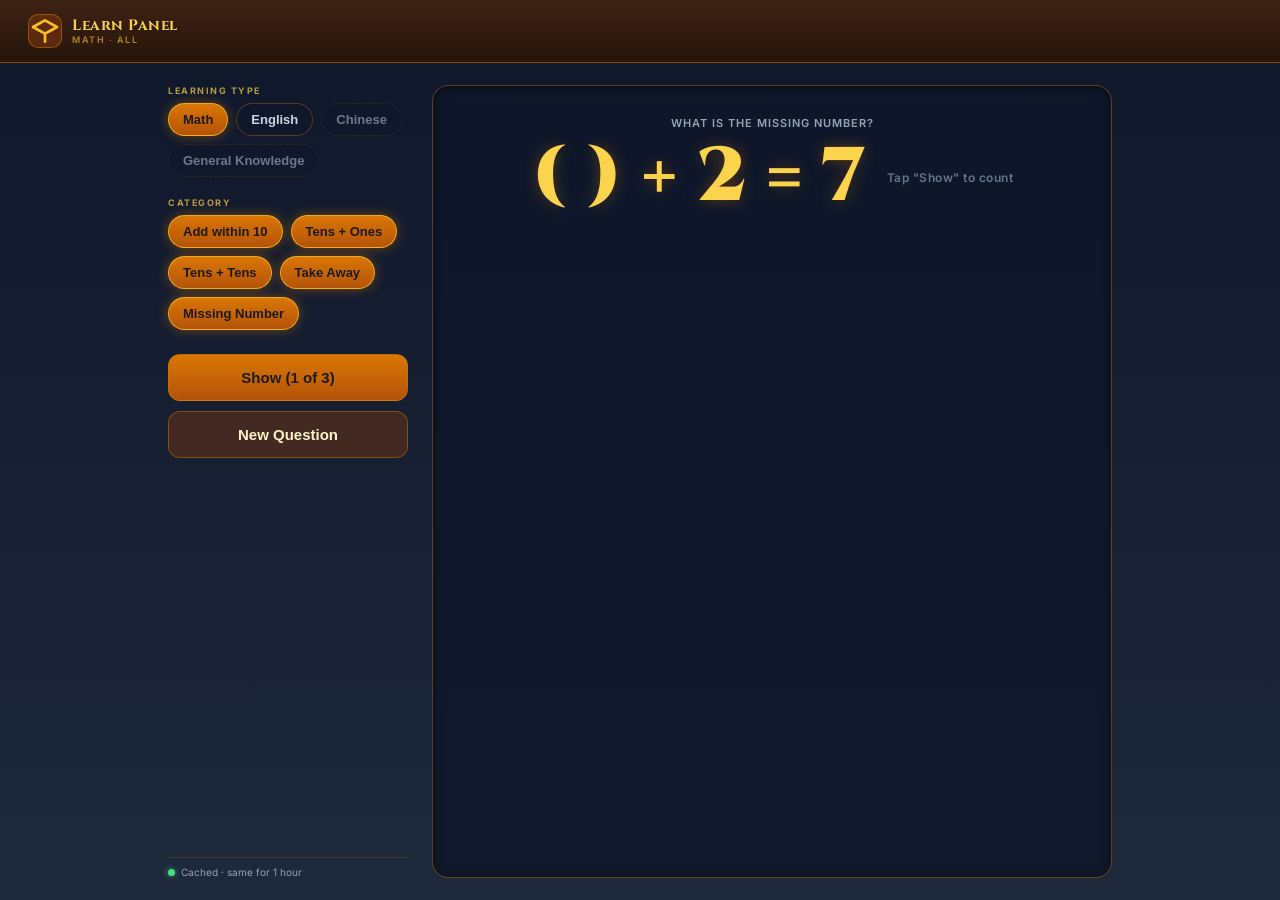
<file: learn.html>
<!DOCTYPE html>
<html lang="en">

<head>
    <meta charset="UTF-8">
    <meta name="viewport" content="width=device-width, initial-scale=1.0">
    <meta name="referrer" content="no-referrer" />
    <title>Learn Panel</title>

    <!-- The Learn module is kept fully self-contained: it owns its own
         layout, selection UI and question logic (see learn/ folder:
         core.js + math.js + english.js + drawing.js + ui.js). The parent
         clock page only shows/hides this iframe and reserves screen space.
         Using the same fonts/CDN as the parent so it looks native. -->
    <link href="https://fonts.googleapis.com/css2?family=Cinzel:wght@500;700;900&family=Inter:wght@300;400;600;700&display=swap"
        rel="stylesheet">
    <style>
        * {
            box-sizing: border-box;
            margin: 0;
            padding: 0;
        }

        html,
        body {
            height: 100%;
            font-family: 'Inter', sans-serif;
            background: linear-gradient(180deg, #0f172a 0%, #1e293b 100%);
            color: #f8fafc;
            overflow: hidden;
        }

        /* Scrollable content area (fallback if content ever grows) */
        .learn-scroll {
            height: 100%;
            overflow-y: auto;
            display: flex;
            flex-direction: column;
        }

        /* ----- Panel header ----- */
        .learn-header {
            display: flex;
            align-items: center;
            gap: 10px;
            padding: 11px 14px;
            background: linear-gradient(180deg, #3d2314 0%, #26140a 100%);
            border-bottom: 1px solid rgba(217, 119, 6, 0.45);
            flex-shrink: 0;
        }

        .learn-header-icon {
            flex-shrink: 0;
            width: 34px;
            height: 34px;
            display: flex;
            align-items: center;
            justify-content: center;
            border-radius: 10px;
            background: rgba(120, 53, 15, 0.6);
            border: 1px solid rgba(217, 119, 6, 0.5);
            color: #fbbf24;
        }

        .learn-header-text {
            display: flex;
            flex-direction: column;
            line-height: 1.2;
        }

        .learn-header-title {
            font-family: 'Cinzel', serif;
            font-weight: 700;
            font-size: 15px;
            color: #fcd34d;
            letter-spacing: 0.5px;
            line-height: 1.2;
        }

        .learn-header-subtitle {
            font-size: 9px;
            letter-spacing: 1.5px;
            text-transform: uppercase;
            color: #fbbf24;
            opacity: 0.65;
            font-weight: 600;
        }

        /* ----- Body padding ----- */
        .learn-body {
            flex: 1;
            min-height: 0;
            padding: 14px;
            display: flex;
            flex-direction: column;
            gap: 14px;
            overflow-y: auto;
        }

        /* ----- Section label ----- */
        .learn-label {
            font-size: 9px;
            letter-spacing: 1.5px;
            text-transform: uppercase;
            color: #fcd34d;
            opacity: 0.7;
            font-weight: 700;
            margin-bottom: 7px;
        }

        /* ----- Type / Category chip rows ----- */
        .learn-chips {
            display: flex;
            flex-wrap: wrap;
            gap: 8px;
        }

        .learn-chip {
            padding: 8px 14px;
            border-radius: 9999px;
            border: 1px solid rgba(217, 119, 6, 0.35);
            background: rgba(15, 23, 42, 0.7);
            color: #cbd5e1;
            font-size: 13px;
            font-weight: 600;
            cursor: pointer;
            transition: background 0.2s, color 0.2s, border-color 0.2s, opacity 0.2s;
        }

        .learn-chip:hover:not(:disabled) {
            background: rgba(120, 53, 15, 0.6);
            color: #fef3c7;
        }

        .learn-chip.active {
            background: linear-gradient(180deg, #d97706 0%, #b45309 100%);
            color: #1c1917;
            border-color: rgba(251, 191, 36, 0.8);
            box-shadow: 0 0 12px rgba(217, 119, 6, 0.45);
        }

        .learn-chip:disabled {
            opacity: 0.5;
            cursor: not-allowed;
            border-style: dashed;
        }

        /* ----- Question card ----- */
        .question-card {
            background: rgba(15, 23, 42, 0.85);
            border: 1px solid rgba(217, 119, 6, 0.4);
            border-radius: 16px;
            padding: 18px 16px;
            text-align: center;
            box-shadow: inset 0 2px 10px rgba(0, 0, 0, 0.45);
            cursor: pointer;
            transition: box-shadow 0.2s, border-color 0.2s;
        }

        .question-card:hover {
            border-color: rgba(217, 119, 6, 0.7);
            box-shadow: inset 0 2px 10px rgba(0, 0, 0, 0.45), 0 0 14px rgba(217, 119, 6, 0.25);
        }

        .question-prompt {
            font-size: 11px;
            letter-spacing: 1px;
            text-transform: uppercase;
            color: #94a3b8;
            font-weight: 600;
            margin-bottom: 10px;
        }

        .question-text {
            font-family: 'Cinzel', serif;
            font-weight: 900;
            font-size: 52px;
            line-height: 1.15;
            color: #fcd34d;
            text-shadow: 0 0 16px rgba(217, 119, 6, 0.35);
            white-space: nowrap;
        }

        /* Story mode (English word problems): wrapped, smaller, readable. */
        .question-text.story {
            font-family: 'Inter', sans-serif;
            font-weight: 600;
            font-size: 19px;
            line-height: 1.55;
            white-space: normal;
            color: #fef3c7;
            text-shadow: none;
        }

        .answer-area {
            min-height: 40px;
            margin-top: 10px;
            display: flex;
            flex-direction: column;
            align-items: center;
            justify-content: center;
            gap: 4px;
        }

        .answer-text {
            font-size: 40px;
            font-weight: 900;
            color: #4ade80;
            text-shadow: 0 0 16px rgba(74, 222, 128, 0.4);
        }

        .answer-sentence {
            /* Surroundings match the story question size. */
            font-size: 19px;
            font-weight: 600;
            color: #bbf7d0;
            line-height: 1.4;
        }

        /* Story answer emphasis: the key phrase ("3 bananas") uses the old
           standalone numeral size — shown once, never repeated. */
        .answer-key {
            font-size: 40px;
            font-weight: 900;
            color: #4ade80;
            text-shadow: 0 0 16px rgba(74, 222, 128, 0.4);
            white-space: nowrap;
        }

        .answer-placeholder {
            font-size: 12px;
            color: #64748b;
            font-weight: 600;
            letter-spacing: 0.5px;
        }

        /* ----- Action buttons ----- */
        .learn-actions {
            display: grid;
            grid-template-columns: 1fr 1fr;
            gap: 10px;
        }

        .learn-action {
            padding: 11px 10px;
            border-radius: 12px;
            border: 1px solid rgba(217, 119, 6, 0.45);
            font-weight: 700;
            font-size: 13px;
            cursor: pointer;
            transition: transform 0.15s, background 0.2s, box-shadow 0.2s;
            display: flex;
            align-items: center;
            justify-content: center;
            gap: 6px;
        }

        .learn-action:active {
            transform: scale(0.96);
        }

        .learn-action.primary {
            background: linear-gradient(180deg, #d97706 0%, #b45309 100%);
            color: #1c1917;
        }

        .learn-action.primary:hover {
            box-shadow: 0 0 16px rgba(217, 119, 6, 0.5);
        }

        .learn-action.ghost {
            background: rgba(120, 53, 15, 0.45);
            color: #fef3c7;
        }

        .learn-action.ghost:hover {
            background: rgba(180, 83, 9, 0.65);
        }

        /* ----- Cache / status footer ----- */
        .learn-footer {
            margin-top: auto;
            padding-top: 8px;
            border-top: 1px solid rgba(217, 119, 6, 0.2);
            display: flex;
            align-items: center;
            justify-content: space-between;
            gap: 8px;
            flex-shrink: 0;
        }

        .learn-cache-note {
            display: flex;
            align-items: center;
            gap: 6px;
            font-size: 10px;
            color: #94a3b8;
        }

        .learn-cache-dot {
            width: 7px;
            height: 7px;
            border-radius: 50%;
            background: #4ade80;
            box-shadow: 0 0 6px rgba(74, 222, 128, 0.7);
        }

        .learn-cache-dot.expired {
            background: #f59e0b;
            box-shadow: 0 0 6px rgba(245, 158, 11, 0.7);
        }

        /* ----- Math answer animation stage (preschool stepper) -----
           Group A = blue ring, group B = orange ring, total = green.
           All motion is transform/opacity only (cheap, no layout churn). */
        .anim-stage {
            display: flex;
            flex-direction: column;
            gap: 10px;
            align-items: center;
            width: 100%;
            padding: 6px 2px 2px;
        }

        .anim-stage[hidden] {
            display: none;
        }

        .anim-group {
            display: flex;
            flex-direction: column;
            gap: 6px;
            align-items: center;
            width: 100%;
        }

        .anim-glabel {
            font-size: 11px;
            font-weight: 700;
            letter-spacing: 0.8px;
            text-transform: uppercase;
            color: #94a3b8;
        }

        .anim-row {
            display: flex;
            flex-wrap: wrap;
            gap: 6px;
            justify-content: center;
            align-items: center;
            /* Definite width (not fit-content): required — %-width items
               and cqw glyph sizing below cannot resolve against an
               indefinite flex cross size, and inline-size containment
               would otherwise collapse the row to 0. */
            width: 100%;
            max-width: 100%;
            /* Container for cqw glyph sizing: emoji font scales with ROW
               width, so glyphs keep air at any window size. */
            container-type: inline-size;
        }

        /* One ten being composed: 10 small in a dashed box.
           Definite width (not fit-content): same reason as .anim-row —
           inline-size containment would otherwise collapse the box and
           its cqw-sized glyphs to 0. */
        .anim-ten {
            display: flex;
            flex-wrap: wrap;
            gap: 3px;
            justify-content: center;
            align-items: center;
            width: 210px;
            max-width: 100%;
            padding: 6px;
            border: 1.5px dashed rgba(148, 163, 184, 0.5);
            border-radius: 12px;
            transition: transform 0.7s ease-in, opacity 0.7s ease-in;
        }

        .anim-ten .anim-item {
            font-size: 22px;
        }

        /* Merge beat: the box squeezes into a glow ring, then 1 big pops. */
        .anim-ten.merging {
            transform: scale(0.15);
            opacity: 0;
            border-color: #fcd34d;
            box-shadow: 0 0 22px rgba(252, 211, 77, 0.8);
        }

        .anim-ten.merging-quick {
            transform: scale(0.15);
            opacity: 0;
            border-color: #fcd34d;
            box-shadow: 0 0 22px rgba(252, 211, 77, 0.8);
            transition-duration: 0.32s;
        }

        .anim-item {
            display: inline-flex;
            font-size: 40px;
            line-height: 1;
            transform: scale(0);
            opacity: 0;
            transition: transform 0.28s cubic-bezier(0.34, 1.56, 0.64, 1), opacity 0.2s;
            position: relative;
        }

        .anim-item.in {
            transform: scale(1);
            opacity: 1;
        }

        .anim-item.ga {
            filter: drop-shadow(0 0 6px rgba(96, 165, 250, 0.55));
        }

        .anim-item.gb {
            filter: drop-shadow(0 0 6px rgba(251, 146, 60, 0.55));
        }

        /* Takeaway: circled, then flies off grey. */
        .anim-item.doomed {
            outline: 3px solid #f87171;
            outline-offset: 2px;
            border-radius: 50%;
            animation: anim-wiggle 0.5s ease-in-out 2;
        }

        .anim-item.gone {
            transform: translateY(-34px) scale(0.3);
            opacity: 0;
            filter: grayscale(1);
        }

        /* Ten-frame bar: 2 rows x 5 slots of same-size dots. The merged
           form of a ten — a container shape, never a scaled-up emoji. */
        .anim-frame {
            display: inline-flex;
            flex-direction: column;
            gap: 4px;
            position: relative;
            padding: 8px;
            border-radius: 14px;
            transform: scale(0);
            opacity: 0;
            transition: transform 0.35s cubic-bezier(0.34, 1.56, 0.64, 1), opacity 0.25s;
        }

        .anim-frame.in {
            transform: scale(1);
            opacity: 1;
        }

        .anim-frame.ga {
            background: rgba(37, 99, 235, 0.18);
            border: 3px solid #60a5fa;
            box-shadow: 0 0 16px rgba(96, 165, 250, 0.5);
        }

        .anim-frame.gb {
            background: rgba(194, 65, 12, 0.22);
            border: 3px solid #fb923c;
            box-shadow: 0 0 16px rgba(251, 146, 60, 0.5);
        }

        .anim-frow {
            display: flex;
            gap: 4px;
        }

        .anim-dot {
            display: inline-flex;
            align-items: center;
            justify-content: center;
            width: 1.35em;
            height: 1.35em;
            font-size: 22px;
            line-height: 1;
            border-radius: 50%;
            background: rgba(148, 163, 184, 0.12);
        }

        .anim-badge {
            position: absolute;
            top: 2px;
            right: 2px;
            min-width: 28px;
            height: 28px;
            padding: 0 6px;
            border-radius: 9999px;
            background: #fcd34d;
            color: #1c1917;
            font-size: 14px;
            font-weight: 900;
            display: flex;
            align-items: center;
            justify-content: center;
            z-index: 2;
        }

        .anim-minibadge {
            position: absolute;
            bottom: 0;
            right: 0;
            min-width: 20px;
            height: 20px;
            padding: 0 4px;
            border-radius: 9999px;
            background: rgba(252, 211, 77, 0.95);
            color: #1c1917;
            font-size: 11px;
            font-weight: 900;
            display: flex;
            align-items: center;
            justify-content: center;
            transform: scale(0);
            transition: transform 0.25s cubic-bezier(0.34, 1.56, 0.64, 1);
            z-index: 2;
        }

        .anim-minibadge.in {
            transform: scale(1);
        }

        /* Finale: everything left on stage cheers. */
        .anim-stage.finale .cheer {
            animation: anim-cheer 0.55s ease-in-out 2;
        }

        @keyframes anim-cheer {
            0%, 100% { transform: scale(1) translateY(0); }
            50% { transform: scale(1.18) translateY(-8px); }
        }

        @keyframes anim-wiggle {
            0%, 100% { transform: scale(1) rotate(0); }
            25% { transform: scale(1.1) rotate(-8deg); }
            75% { transform: scale(1.1) rotate(8deg); }
        }

        /* Caption: color-matched breakdown, e.g. 20 + 7 = 27. */
        .anim-caption {
            font-size: 20px;
            font-weight: 800;
            color: #e2e8f0;
            display: flex;
            align-items: center;
            gap: 6px;
            flex-wrap: wrap;
            justify-content: center;
        }

        .anim-caption[hidden] {
            display: none;
        }

        /* ----- Drawing answer stage (full-tab mode only) -----
           The correct drawing builds up step-by-step as steps are
           tapped: draw-art.js renders one shape group per finished step
           into a single SVG picture. Docked mode never shows it — ui.js
           keeps it hidden there so the panel stays text-only and
           glanceable. */
        .draw-stage {
            width: 100%;
            padding: 10px 2px 2px;
        }

        .draw-stage[hidden] {
            display: none;
        }

        .draw-stage svg {
            width: 100%;
            max-width: 440px;
            height: auto;
            display: block;
            margin: 0 auto;
        }

        /* Newest step-group pops in; the finale cheers every group.
           transform-box keeps the scale centred on each group's own art. */
        .dart-step {
            transform-box: fill-box;
            transform-origin: center;
        }

        .dart-step.pop {
            animation: dart-pop 0.35s cubic-bezier(0.34, 1.56, 0.64, 1);
        }

        @keyframes dart-pop {
            from { transform: scale(0); opacity: 0; }
            to { transform: scale(1); opacity: 1; }
        }

        .draw-stage .dart-step.cheer {
            animation: anim-cheer 0.55s ease-in-out 2;
        }

        @media (prefers-reduced-motion: reduce) {
            .anim-item, .anim-frame, .anim-ten {
                transition-duration: 0.01ms;
            }
            .anim-stage.finale .cheer, .anim-item.doomed,
            .dart-step.pop, .draw-stage .dart-step.cheer {
                animation: none;
            }
        }

        /* Docked (framed beside the clock): category picking lives in
           the full tab only — hide the block, honour the stored set. */
        body:not(.popup) #categoryBlock {
            display: none;
        }

        /* Main column wrapper (card + actions + footer). Transparent by
           default so docked layout is byte-identical; popup mode makes it
           the right-hand column next to the picker sidebar. */
        .learn-main {
            display: contents;
        }

        /* ----- Popup (full-tab) mode: room to breathe -----
           Centered column, larger question + stage so the animation is
           the hero instead of squeezed beside the clock. */

        /* Docked (framed beside the clock): the outer panel header in
           index.html owns the title, so the inner header hides — one
           title bar total, same as the Media panel. The top-level popup
           keeps its own header. */
        body:not(.popup) .learn-header {
            display: none;
        }
        body.popup .learn-body {
            max-width: 1000px;
            width: 100%;
            margin: 0 auto;
            padding: 22px 28px;
            gap: 24px;
            /* Sidebar grid: pickers left (rows 1-2), card + actions right,
               status bottom-left under the sidebar. Frees the full card
               height for the question + stage. */
            display: grid;
            grid-template-columns: 240px minmax(0, 1fr);
            /* Sidebar stacks pickers, actions, status (spacer pushes the
               status to the bottom); the card spans full height. */
            grid-template-rows: auto auto minmax(0, 1fr) auto;
        }

        /* Picker sidebar. */
        body.popup .learn-pickrow {
            grid-column: 1;
            grid-row: 1;
            display: flex;
            flex-direction: column;
            gap: 20px;
            position: sticky;
            top: 0;
        }

        body.popup .learn-pick {
            min-width: 0;
        }

        /* Content pieces are grid items via display:contents wrapper. */
        body.popup .learn-main {
            display: contents;
        }

        body.popup .question-card {
            grid-column: 2;
            grid-row: 1 / span 4;
            min-height: 0;
        }

        /* Animated math still reserves its stage (overrides the 0 above). */
        body.popup .question-card.has-stage {
            min-height: 577px;
        }

        /* Action buttons live in the sidebar under the pickers. */
        body.popup .learn-actions {
            grid-column: 1;
            grid-row: 2;
            grid-template-columns: minmax(0, 1fr);
        }

        body.popup .learn-footer {
            grid-column: 1;
            grid-row: 4;
            align-self: end;
        }

        /* Narrow popup windows fall back to the stacked layout. */
        @media (max-width: 700px) {
            body.popup .learn-body {
                display: flex;
                flex-direction: column;
            }

            body.popup .learn-main {
                display: flex;
                flex-direction: column;
                gap: 18px;
                min-width: 0;
            }

            body.popup .learn-pickrow {
                position: static;
            }

            body.popup .learn-actions {
                grid-template-columns: 1fr 1fr;
            }
        }

        body.popup .learn-header {
            padding: 14px 28px;
        }

        /* (Picker layout lives with the sidebar rules above.) */

        body.popup .question-card {
            padding: 30px 28px;
        }

        /* Inline answer: question and numeral share one row
           (4 + 3  =>  4 + 3 = 7) to save vertical space on short
           screens. Stage stays full-width below. */
        body.popup .question-card {
            display: flex;
            flex-wrap: wrap;
            align-items: center;
            /* Pack rows from the top: with the reserved min-height, growth
               extends downward only, so the question never drifts. */
            align-content: flex-start;
            justify-content: center;
            column-gap: 22px;
            row-gap: 4px;
        }

        body.popup .question-prompt {
            flex: 1 1 100%;
            margin-bottom: 0;
        }

        body.popup .answer-area {
            flex: 0 0 auto;
            flex-direction: row;
            align-items: center;
            min-height: 76px;
            margin-top: 0;
        }

        body.popup .anim-stage,
        body.popup .anim-caption,
        body.popup .draw-stage {
            flex: 1 1 100%;
            min-width: 0;
        }

        /* Drawing art is the hero in full-tab mode: room for the full
           300x220 picture as steps are tapped. */
        body.popup .draw-stage svg {
            max-width: 520px;
        }

        /* Pen-on-paper stability: instructions vary in length per step,
           so reserve three lines of text — the paper below never slides
           between taps. The fixed viewBox keeps every inked stroke at
           its exact spot; only a window resize rescales the paper
           (uniformly, positions preserved). */
        body.popup .question-card.has-draw .question-text {
            min-height: 3.4em;
        }

        /* Stable buttons: reserve the 80+10 worst case up front so the
           card doesn't grow tap-by-tap (measured 80+10 finale = 569px
           natural; 90+9 = 512px). min-height, not height — larger
           content still grows. Scoped to animated math via .has-stage
           (ui.js); English keeps its compact card. */
        body.popup .question-card.has-stage {
            min-height: 577px;
        }

        body.popup .question-text {
            font-size: 76px;
        }

        body.popup .question-text.story {
            font-size: 23px;
        }

        body.popup .answer-text {
            font-size: 72px;
        }

        body.popup .answer-sentence {
            font-size: 23px;
        }

        body.popup .answer-key {
            font-size: 72px;
        }

        body.popup .anim-stage {
            gap: 16px;
            padding-top: 10px;
        }

        /* Row capacity — guaranteed at ANY window width, not just
           desktop: row-level smalls always a single row of up to 10.
           Widths are row-relative so narrow windows shrink items instead
           of reflowing the count. Frame bars wrap naturally (~3-4/row). */
        /* Ten-frame bars wrap ~3 per row: packed dots run smaller than
           loose ones (already counted — now units), which keeps the
           worst-case stage near the 577px reserve. */
        body.popup .anim-frame {
            padding: 6px;
        }

        body.popup .anim-dot {
            font-size: 22px;
        }

        body.popup .anim-row > .anim-item {
            width: calc((100% - 54px) / 10);
            flex: 0 0 auto;
            justify-content: center;
            font-size: 46px;
            /* Box is ~10cqw wide: 7cqw keeps ~30% air around the glyph. */
            font-size: min(46px, 7cqw);
        }

        body.popup .anim-ten {
            max-width: min(210px, 100%);
            padding: 10px;
            container-type: inline-size;
        }

        body.popup .anim-ten .anim-item {
            /* Exactly 5 per row: fractional cells, never content-sized.
               (Emoji advance width varies by browser/font — content sizing
               is what let a 6th item squeeze in on some browsers.) */
            flex: 0 0 calc((100% - 12px) / 5);
            justify-content: center;
            font-size: 26px;
            font-size: min(30px, 13cqw);
        }

        body.popup .anim-caption {
            font-size: 26px;
        }

        body.popup .learn-action {
            padding: 14px 10px;
            font-size: 15px;
        }
    </style>
</head>

<body>
    <div class="learn-scroll">
        <!-- Panel header -->
        <div class="learn-header">
            <div class="learn-header-icon">
                <!-- Graduation cap -->
                <svg class="w-5 h-5" fill="none" stroke="currentColor" viewBox="0 0 24 24">
                    <path stroke-linecap="round" stroke-linejoin="round" stroke-width="2"
                        d="M12 14l9-5-9-5-9 5 9 5zm0 0v6m0-6l-6.5-3.5M12 14l6.5-3.5" />
                </svg>
            </div>
            <div class="learn-header-text">
                <span class="learn-header-title">Learn Panel</span>
                <span class="learn-header-subtitle" id="learnSubtitle">Math · All</span>
            </div>
        </div>

        <div class="learn-body">

            <!-- Learning type + category selection. Popup mode lays the
                 two blocks side by side in one row (see .learn-pickrow);
                 docked mode keeps them stacked. More types coming soon. -->
            <div class="learn-pickrow">
                <div class="learn-pick">
                    <div class="learn-label">Learning Type</div>
                    <div class="learn-chips" id="typeChips"></div>
                </div>

                <!-- Category selection: full-tab mode only. The docked
                     panel hides this block and honours the stored set. -->
                <div class="learn-pick" id="categoryBlock">
                    <div class="learn-label">Category</div>
                    <div class="learn-chips" id="categoryChips"></div>
                </div>
            </div>

            <!-- The active question (Math sums or English word problems),
                 action buttons and status: grouped in .learn-main so popup
                 mode can put the pickers in a left sidebar (the wrapper is
                 display:contents by default, so docked layout is unchanged). -->
            <div class="learn-main">
            <div class="question-card" title="Tap to hear the question again">
                <div class="question-prompt" id="questionPrompt">What is the answer?</div>
                <div class="question-text" id="questionText">…</div>
                <div class="answer-area" id="answerArea">
                    <span class="answer-placeholder" id="answerPlaceholder">Tap "Reveal Answer"</span>
                    <span class="answer-text" id="answerText" hidden></span>
                    <span class="answer-sentence" id="answerSentence" hidden></span>
                </div>
                <!-- Math answer animation stage (3-tap stepper). Sibling of
                     the answer row (NOT inside it) so the wide stage never
                     stretches the question row and forces a wrap. Hidden
                     until the first stepper tap; docked mode never shows it. -->
                <div class="anim-stage" id="answerAnim" hidden></div>
                <div class="anim-caption" id="answerAnimCap" hidden></div>
                <!-- Drawing answer art: the correct drawing for the steps
                     tapped so far (full-tab mode only — ui.js hides it in
                     the docked panel). Sibling of the answer row so it
                     never stretches the question line. -->
                <div class="draw-stage" id="drawStage" hidden></div>
            </div>

            <!-- Reveal + New Question -->
            <div class="learn-actions">
                <button type="button" class="learn-action primary" id="revealBtn">Reveal Answer</button>
                <button type="button" class="learn-action ghost" id="newQuestionBtn">New Question</button>
            </div>

            <!-- Cache status -->
            <div class="learn-footer">
                <div class="learn-cache-note">
                    <span class="learn-cache-dot" id="cacheDot"></span>
                    <span id="cacheNote">Cached for 1 hour</span>
                </div>
            </div>
            </div><!-- /.learn-main -->
        </div>
    </div>

    <!-- Speech: self-contained TTS (local engine w/ Google fallback) -->
    <script src="tts.js"></script>

    <!-- Modular Learn logic (order matters: core first, ui last).
         core.js: registry + 1-hour cache + question lifecycle.
         math.js / english.js / drawing.js: subject generators (one file
         per subject, categories inside — no longer organized by level).
         draw-art.js: SVG line-drawing renderer for the drawing game.
         math-anim.js: Math answer stepper (3-tap + ten-merge).
         ui.js: rendering + TTS wiring + controls + boot. -->
    <script src="learn/core.js"></script>
    <script src="learn/math.js"></script>
    <script src="learn/english.js"></script>
    <script src="learn/drawing.js"></script>
    <script src="learn/draw-art.js"></script>
    <script src="learn/math-anim.js"></script>
    <script src="learn/ui.js"></script>
</body>

</html>
</file>
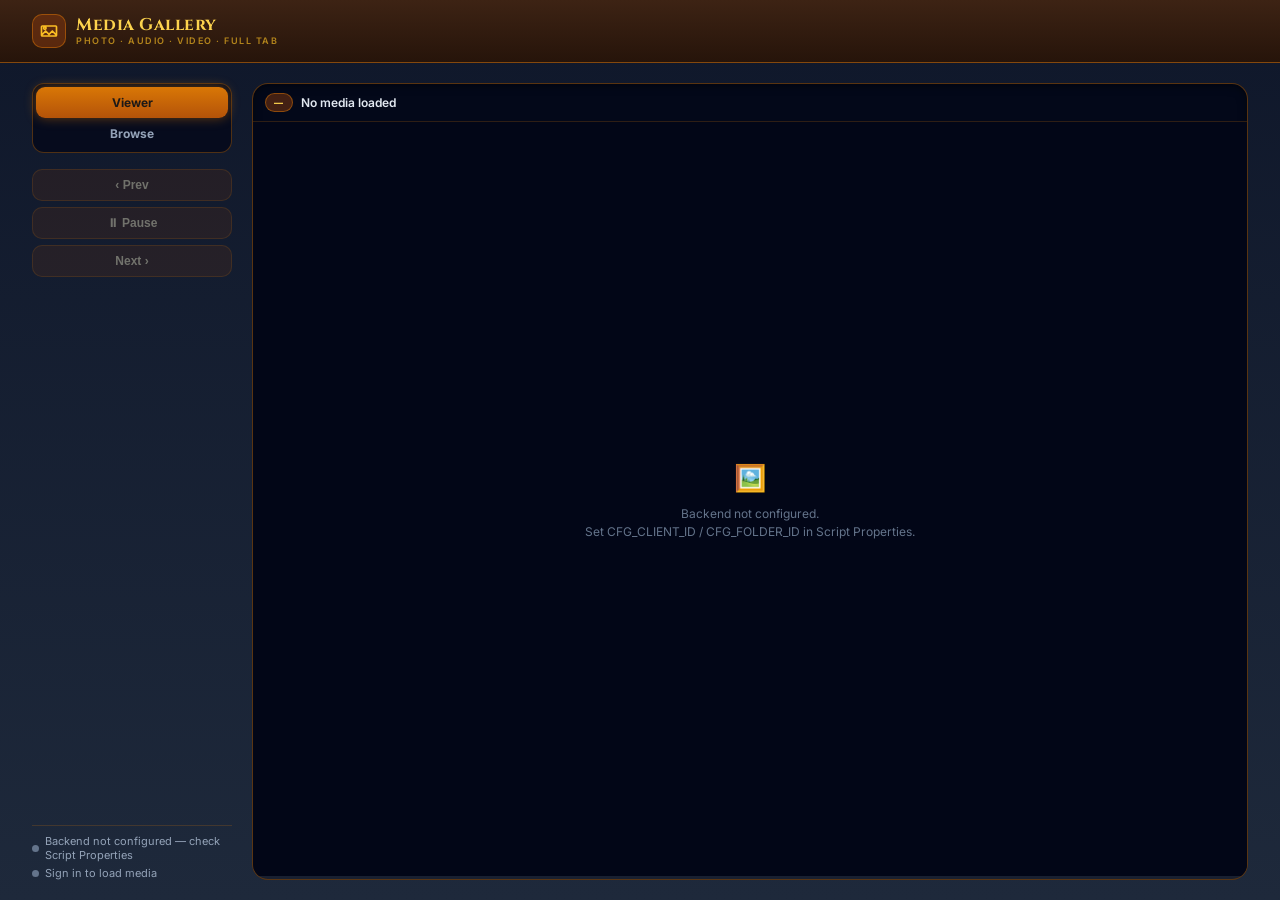
<file: media.html>
<!DOCTYPE html>
<html lang="en">

<head>
    <meta charset="UTF-8">
    <meta name="viewport" content="width=device-width, initial-scale=1.0">
    <meta name="referrer" content="no-referrer" />
    <title>Media Panel</title>

    <!-- Self-contained like learn.html: same fonts, chalet/amber theme.
          Embeds a private Google Drive folder (photo/audio/video) and
          auto-rotates through it. Sign In/Out lives in the gallery itself
          (custom chalet buttons driving the broker flow); the parent only
          pushes the rotation interval and mirrors status read-only.
          Popup mode: opened standalone as media.html?popup=1 (via the
          panel's "Open in New Tab" / header pop-out), body.popup widens
          the layout (fluid browse grid, taller stage). -->
    <link href="https://fonts.googleapis.com/css2?family=Cinzel:wght@500;700;900&family=Inter:wght@300;400;600;700&display=swap"
        rel="stylesheet">
    <script src="https://accounts.google.com/gsi/client" async defer></script>
    <style>
        * { box-sizing: border-box; margin: 0; padding: 0; }

        /* Author styles must never override the `hidden` attribute —
           otherwise the photo/video/audio layers all show at once. */
        [hidden] { display: none !important; }

        html, body {
            height: 100%;
            font-family: 'Inter', sans-serif;
            background: linear-gradient(180deg, #0f172a 0%, #1e293b 100%);
            color: #f8fafc;
            overflow: hidden;
        }

        .media-scroll {
            height: 100%;
            overflow-y: auto;
            display: flex;
            flex-direction: column;
        }

        /* ----- Panel header (mirrors learn-header) ----- */
        .media-header {
            display: flex;
            align-items: center;
            gap: 10px;
            padding: 11px 14px;
            background: linear-gradient(180deg, #3d2314 0%, #26140a 100%);
            border-bottom: 1px solid rgba(217, 119, 6, 0.45);
            flex-shrink: 0;
        }
        .media-header-icon {
            flex-shrink: 0;
            width: 34px; height: 34px;
            display: flex; align-items: center; justify-content: center;
            border-radius: 10px;
            background: rgba(120, 53, 15, 0.6);
            border: 1px solid rgba(217, 119, 6, 0.5);
            color: #fbbf24;
        }
        .media-header-text { display: flex; flex-direction: column; line-height: 1.2; flex: 1; min-width: 0; }
        .media-header-title {
            font-family: 'Cinzel', serif; font-weight: 700; font-size: 15px;
            color: #fcd34d; letter-spacing: 0.5px; line-height: 1.2;
        }
        .media-header-subtitle {
            font-size: 9px; letter-spacing: 1.5px; text-transform: uppercase;
            color: #fbbf24; opacity: 0.65; font-weight: 600;
        }

        .media-body {
            flex: 1; min-height: 0; padding: 14px;
            display: flex; flex-direction: column; gap: 12px;
            overflow-y: auto;
        }

        .media-label {
            font-size: 9px; letter-spacing: 1.5px; text-transform: uppercase;
            color: #fcd34d; opacity: 0.7; font-weight: 700; margin-bottom: 7px;
        }

        /* Docked in the side panel, the outer panel chrome already shows
           the "Media Gallery" title — hide this inner header so the title
           appears exactly once. Standalone popup tab (body.popup) keeps
           it (it owns the Sign In button there). */
        body:not(.popup) .media-header { display: none; }

        /* ----- Header actions (popup tab only, since the header above is
           docked-hidden): Sign In/Out owns auth standalone; pop-out is a
           fallback when this page is framed with ?popup=1. ----- */
        .media-header-actions {
            margin-left: auto; flex-shrink: 0;
            display: flex; align-items: center; gap: 6px;
        }
        .icon-btn {
            display: inline-flex; align-items: center; justify-content: center;
            width: 30px; height: 30px; border-radius: 9px; cursor: pointer;
            border: 1px solid rgba(217, 119, 6, 0.45);
            background: rgba(120, 53, 15, 0.55); color: #fbbf24;
            transition: background 0.2s, transform 0.15s;
            font-size: 14px; line-height: 1; padding: 0;
        }
        .icon-btn:hover { background: rgba(180, 83, 9, 0.75); }
        .icon-btn:active { transform: scale(0.92); }
        .auth-btn {
            border: 1px solid rgba(217, 119, 6, 0.45);
            background: rgba(120, 53, 15, 0.55); color: #fef3c7;
            font-family: 'Inter', sans-serif; font-weight: 700; font-size: 11px;
            padding: 7px 12px; border-radius: 9px; cursor: pointer; white-space: nowrap;
        }
        .auth-btn:hover { background: rgba(180, 83, 9, 0.75); }
        /* Standard Google Sign In button (renderButton — required for
           reliability; prompt() alone is suppressed after sign-out).
           No custom wrapper: plain Google look. */
        #g_id_signin, #g_id_signin_body { min-height: 0; }
        #g_id_signin:empty, #g_id_signin_body:empty { display: none; }
        /* Standalone popup tab (body.popup): pop-out is hidden (already here).
           Header owns Sign In there, so the inline duplicate stays hidden. */
        body.popup #popoutBtn { display: none; }
        body.popup #signinRow { display: none !important; }
        /* Inline Sign In row: centered GIS button. */
        #signinRow { display: flex; justify-content: center; flex-shrink: 0; }

        /* Main column wrapper (viewer + browse + footer). Transparent by
           default so docked layout is byte-identical; popup mode makes it
           the right-hand column next to the toolbar sidebar. */
        .media-main {
            display: contents;
        }

        /* ----- Single-row toolbar: Viewer/Browse + Prev/Pause/Next -----
           One flex row (wraps only on extremely narrow widths) so the
           five buttons share a single compact strip instead of two rows. */
        .media-toolbar {
            display: flex; gap: 8px; align-items: stretch; flex-shrink: 0;
        }
        .view-toggle {
            flex: 0 0 auto; display: flex; gap: 0;
            background: rgba(2, 6, 23, 0.7);
            border: 1px solid rgba(217, 119, 6, 0.35);
            border-radius: 12px; padding: 3px;
        }
        .view-toggle button {
            border: 0; background: transparent; color: #94a3b8;
            font-family: 'Inter', sans-serif; font-weight: 700; font-size: 11px;
            padding: 7px 10px; border-radius: 9px; cursor: pointer; white-space: nowrap;
            transition: background 0.2s, color 0.2s, box-shadow 0.2s;
        }
        .view-toggle button.active {
            background: linear-gradient(180deg, #d97706 0%, #b45309 100%);
            color: #1c1917; box-shadow: 0 0 12px rgba(217, 119, 6, 0.45);
        }

        /* ----- Stage ----- */
        .stage-card {
            background: rgba(2, 6, 23, 0.85);
            border: 1px solid rgba(217, 119, 6, 0.4);
            border-radius: 16px;
            overflow: hidden;
            box-shadow: inset 0 2px 10px rgba(0, 0, 0, 0.45);
            flex-shrink: 0;
        }
        .stage-meta {
            display: flex; align-items: center; gap: 8px;
            padding: 9px 12px;
            border-bottom: 1px solid rgba(217, 119, 6, 0.2);
        }
        .type-badge {
            flex-shrink: 0; font-size: 9px; font-weight: 800; letter-spacing: 1px;
            text-transform: uppercase; padding: 3px 8px; border-radius: 9999px;
            border: 1px solid rgba(217, 119, 6, 0.5);
            background: rgba(120, 53, 15, 0.55); color: #fcd34d;
        }
        .type-badge.video { background: rgba(30, 58, 138, 0.6); border-color: rgba(96,165,250,.5); color: #bfdbfe; }
        .type-badge.audio { background: rgba(20, 83, 45, 0.6); border-color: rgba(74,222,128,.5); color: #bbf7d0; }
        .file-name {
            flex: 1; min-width: 0; font-size: 12px; font-weight: 600; color: #e2e8f0;
            white-space: nowrap; overflow: hidden; text-overflow: ellipsis;
        }
        .file-count { flex-shrink: 0; font-size: 11px; color: #94a3b8; font-variant-numeric: tabular-nums; }

        .stage-view {
            position: relative; width: 100%; height: 250px;
            background: #020617;
            display: flex; align-items: center; justify-content: center;
            overflow: hidden;
        }
        .stage-view img {
            max-width: 100%; max-height: 100%; width: auto; height: auto;
            object-fit: contain; background: #020617; margin: auto;
        }
        .stage-view video {
            width: 100%; height: 100%; object-fit: contain; background: #000; margin: auto;
        }
        .audio-wrap {
            width: 100%; max-height: 100%; margin: auto;
            padding: 18px 14px; display: flex; flex-direction: column;
            align-items: center; justify-content: center; gap: 12px;
        }
        .audio-disc {
            width: 92px; height: 92px; border-radius: 50%;
            background: radial-gradient(circle at 50% 50%, #f59e0b 0 8%, #1c1917 9% 38%, #44403c 39% 41%, #1c1917 42% 100%);
            border: 2px solid rgba(217, 119, 6, 0.6);
            box-shadow: 0 0 18px rgba(217, 119, 6, 0.35);
            display: flex; align-items: center; justify-content: center;
            animation: spin 8s linear infinite; animation-play-state: paused;
        }
        .audio-disc.playing { animation-play-state: running; }
        @keyframes spin { to { transform: rotate(360deg); } }
        .audio-wrap audio { width: 100%; height: 32px; accent-color: #d97706; }

        .stage-empty {
            display: flex; flex-direction: column; align-items: center; justify-content: center;
            gap: 8px; height: 100%; padding: 20px; text-align: center; color: #64748b;
            font-size: 12px; line-height: 1.5; margin: auto;
        }

        /* progress bar: fills over the rotation interval (images) */
        .progress-track { height: 3px; background: rgba(148,163,184,.15); }
        .progress-fill {
            height: 100%; width: 0%;
            background: linear-gradient(90deg, #d97706, #fbbf24);
            box-shadow: 0 0 8px rgba(217,119,6,.6);
            transition: width 0.25s linear;
        }
        .progress-fill.waiting { background: linear-gradient(90deg, #16a34a, #4ade80); }

        /* ----- Controls (right half of the single-row toolbar) ----- */
        .media-controls {
            flex: 1 1 auto; min-width: 0;
            display: grid; grid-template-columns: repeat(3, minmax(0, 1fr)); gap: 6px;
        }
        .media-btn {
            padding: 7px 2px; border-radius: 10px; font-weight: 700; font-size: 11px;
            cursor: pointer; display: flex; align-items: center; justify-content: center; gap: 4px;
            border: 1px solid rgba(217, 119, 6, 0.45); white-space: nowrap; min-width: 0;
            transition: transform 0.15s, background 0.2s, box-shadow 0.2s;
        }
        .media-btn:active { transform: scale(0.96); }
        .media-btn.primary { background: linear-gradient(180deg, #d97706 0%, #b45309 100%); color: #1c1917; }
        .media-btn.primary:hover { box-shadow: 0 0 16px rgba(217, 119, 6, 0.5); }
        .media-btn.ghost { background: rgba(120, 53, 15, 0.45); color: #fef3c7; }
        .media-btn.ghost:hover { background: rgba(180, 83, 9, 0.65); }
        .media-btn:disabled { opacity: 0.4; cursor: not-allowed; }

        /* ----- Browse grid: fluid columns from available width -----
           auto-fill + minmax replaces the old hardcoded 3-per-row so the
           grid uses narrow docked panels and wide popup tabs equally well. */
        .browse-grid {
            display: grid; grid-template-columns: repeat(auto-fill, minmax(96px, 1fr)); gap: 8px;
            overflow-y: auto;
        }
        .browse-cell {
            border: 1px solid rgba(217, 119, 6, 0.3); background: #020617;
            border-radius: 12px; overflow: hidden; cursor: pointer; padding: 0;
            display: flex; flex-direction: column;
            transition: border-color .2s, box-shadow .2s, transform .15s;
        }
        .browse-cell:hover { border-color: rgba(251,191,36,.7); transform: translateY(-1px); }
        .browse-cell.active {
            border-color: rgba(251,191,36,.9);
            box-shadow: 0 0 12px rgba(217,119,6,.55);
        }
        .browse-thumb {
            width: 100%; aspect-ratio: 1 / 1; background: #020617;
            display: flex; align-items: center; justify-content: center;
            overflow: hidden; font-size: 26px;
        }
        .browse-thumb img { width: 100%; height: 100%; object-fit: cover; display: block; }
        .browse-thumb.video { background: linear-gradient(180deg, #172554, #020617); }
        .browse-thumb.audio { background: linear-gradient(180deg, #052e16, #020617); }
        .browse-name {
            font-size: 9px; color: #cbd5e1; padding: 5px 6px;
            white-space: nowrap; overflow: hidden; text-overflow: ellipsis;
            border-top: 1px solid rgba(217, 119, 6, 0.2);
        }
        .browse-empty {
            grid-column: 1 / -1; font-size: 11px; color: #475569;
            text-align: center; padding: 18px 8px; line-height: 1.6;
        }

        /* ----- Single status bar: auth + count on the left, slideshow
           state on the right. Replaces the old two-row layout (separate
           Drive-status card + "Every Xs" note that duplicated "Next in Xs"). */
        .media-footer {
            margin-top: auto; padding-top: 8px;
            border-top: 1px solid rgba(217, 119, 6, 0.2);
            display: flex; align-items: center; justify-content: space-between; gap: 8px;
            flex-shrink: 0; font-size: 10px; color: #94a3b8;
        }
        .status-group {
            display: flex; align-items: center; gap: 6px; min-width: 0; flex: 1 1 auto;
        }
        .status-group.right { justify-content: flex-end; flex: 0 1 auto; }
        .status-group span:last-child {
            white-space: nowrap; overflow: hidden; text-overflow: ellipsis; min-width: 0;
        }
        .auth-dot {
            flex-shrink: 0; width: 7px; height: 7px; border-radius: 50%;
            background: #64748b;
        }
        .auth-dot.signed { background: #4ade80; box-shadow: 0 0 6px rgba(74,222,128,.7); }
        .rotate-dot {
            flex-shrink: 0; width: 7px; height: 7px; border-radius: 50%; background: #4ade80;
            box-shadow: 0 0 6px rgba(74, 222, 128, 0.7);
        }
        .rotate-dot.paused { background: #64748b; box-shadow: none; }

        /* ----- Popup (full-tab) mode: body.popup is set when media.html
           runs standalone (opened via the panel's "Open in New Tab").
           Full-bleed layout: no centering cap, and the viewer stage /
           browse grid stretch to fill leftover vertical space. ----- */
        body.popup .media-body {
            max-width: none; width: 100%; margin: 0;
            padding: 20px 32px; gap: 20px;
            /* Sidebar grid: toolbar left, viewer/browse right, status
               bottom-left under the sidebar. Frees the full column
               height for the stage. */
            display: grid;
            grid-template-columns: 200px minmax(0, 1fr);
            /* Two rows: content, then status + (nothing) on one baseline
               so the stage takes every leftover pixel above proper padding. */
            grid-template-rows: minmax(0, 1fr) auto;
            align-items: stretch;
        }
        /* Toolbar sidebar: view tabs above, transport below. */
        body.popup .media-toolbar {
            grid-column: 1;
            grid-row: 1;
            flex-direction: column;
            align-items: stretch;
            gap: 16px;
            position: sticky;
            top: 0;
        }
        body.popup .view-toggle {
            flex-direction: column;
            align-items: stretch;
        }
        body.popup .view-toggle button {
            text-align: center;
        }
        body.popup .media-controls {
            grid-template-columns: minmax(0, 1fr);
            justify-content: stretch;
            align-content: start;
        }
        /* Content pieces are grid items via display:contents wrapper. */
        body.popup .media-main {
            display: contents;
        }
        body.popup #viewerView,
        body.popup #browseView {
            grid-column: 2;
            /* Span both rows: nothing sits under the stage, so it takes
               the full body height down to the bottom padding. */
            grid-row: 1 / span 2;
            min-height: 0;
        }
        /* Status bar under the sidebar (wraps; keeps its top border). */
        body.popup .media-footer {
            grid-column: 1;
            grid-row: 2;
            flex-direction: column;
            align-items: flex-start;
            gap: 4px;
            margin-top: 0;
            font-size: 10px;
        }
        body.popup .media-footer .status-group span:last-child {
            white-space: normal;
        }
        /* Narrow popup windows fall back to the stacked layout. */
        @media (max-width: 700px) {
            body.popup .media-body {
                display: flex;
                flex-direction: column;
            }
            body.popup .media-main {
                display: flex;
                flex-direction: column;
                gap: 16px;
                min-width: 0;
            }
            body.popup .media-toolbar {
                flex-direction: row;
                position: static;
            }
            body.popup .view-toggle {
                flex-direction: row;
            }
            body.popup .media-controls {
                grid-template-columns: repeat(3, minmax(0, 1fr));
            }
            body.popup .media-footer {
                flex-direction: row;
                align-items: center;
            }
        }
        @media (min-width: 1600px) {
            body.popup .media-body { padding: 24px 48px; }
        }
        body.popup .media-header { padding: 14px 32px; }
        body.popup .media-header-title { font-size: 17px; }
        body.popup #viewerView { flex: 1; min-height: 0; }
        body.popup .stage-card {
            flex: 1; min-height: 0; display: flex; flex-direction: column;
        }
        body.popup .stage-view {
            /* Fill exactly the leftover column space: no forced floor, so
               the tab never scrolls. (The old clamp() predated the sidebar
               layout and overshot the viewport.) */
            flex: 1 1 auto;
            height: auto;
            min-height: 0;
        }
        body.popup #browseView { flex: 1; min-height: 0; }
        body.popup .browse-grid {
            grid-template-columns: repeat(auto-fill, minmax(150px, 1fr)); gap: 12px;
            flex: 1; min-height: 0; align-content: start;
        }
        body.popup .browse-name { font-size: 11px; padding: 7px 8px; }
        /* (Toolbar layout lives with the sidebar rules above: vertical
           view tabs + stacked transport in wide popups.) */
        body.popup .view-toggle button { font-size: 12px; padding: 8px 16px; }
        body.popup .media-btn { font-size: 12px; padding: 8px 6px; }
        body.popup .media-footer { font-size: 11px; }
        /* Extremely narrow docked widths: let the toolbar wrap instead of
           crushing the five buttons into one row. */
        @media (max-width: 300px) {
            .media-toolbar { flex-wrap: wrap; }
            .view-toggle { flex: 1 1 100%; }
            .view-toggle button { flex: 1; }
        }
    </style>
</head>

<body>
    <div class="media-scroll">
        <div class="media-header">
            <div class="media-header-icon">
                <svg class="w-5 h-5" width="20" height="20" fill="none" stroke="currentColor" viewBox="0 0 24 24">
                    <path stroke-linecap="round" stroke-linejoin="round" stroke-width="2"
                        d="M4 16l4-4 4 4 4-4 4 4M4 6h16a1 1 0 011 1v10a1 1 0 01-1 1H4a1 1 0 01-1-1V7a1 1 0 011-1zm3 4a1.5 1.5 0 100-3 1.5 1.5 0 000 3z" />
                </svg>
            </div>
            <div class="media-header-text">
                <span class="media-header-title">Media Gallery</span>
                <span class="media-header-subtitle">Photo · Audio · Video</span>
            </div>
            <div class="media-header-actions">
                <!-- Gallery owns its auth (broker flow). Standard Google
                     button; authBtn signs out. -->
                <div id="g_id_signin"></div>
                <button type="button" class="auth-btn" id="authBtn" style="display:none">Sign Out</button>
                <!-- Docked panel: pop out into a standalone full tab. -->
                <button type="button" class="icon-btn" id="popoutBtn" title="Open in New Tab">↗</button>
            </div>
        </div>

        <div class="media-body">
            <!-- Standard Google Sign In in both modes (header above is
                 hidden when docked, so this inline one is the click target
                 there). Hidden once signed in. -->
            <div id="signinRow" style="display:flex;justify-content:center"><div id="g_id_signin_body"></div></div>
            <!-- Single-row toolbar: Viewer/Browse + Prev/Pause/Next share one strip. -->
            <div class="media-toolbar" role="toolbar" aria-label="Gallery controls">
                <div class="view-toggle" role="tablist" aria-label="Gallery view">
                    <button type="button" id="viewerTab" class="active" role="tab">Viewer</button>
                    <button type="button" id="browseTab" role="tab">Browse</button>
                </div>
                <div class="media-controls">
                    <button type="button" class="media-btn ghost" id="prevBtn" disabled>‹ Prev</button>
                    <button type="button" class="media-btn ghost" id="playBtn" disabled>⏸ Pause</button>
                    <button type="button" class="media-btn ghost" id="nextBtn" disabled>Next ›</button>
                </div>
            </div>

            <!-- Viewer + browse + status: grouped in .media-main so popup
                 mode can put the toolbar in a left sidebar (the wrapper is
                 display:contents by default, so docked layout is unchanged). -->
            <div class="media-main">
            <!-- Single-item viewer (slideshow) -->
            <div id="viewerView" style="display:flex;flex-direction:column;gap:12px">
                <div class="stage-card">
                    <div class="stage-meta">
                        <span class="type-badge" id="typeBadge">—</span>
                        <span class="file-name" id="fileName">No media loaded</span>
                        <span class="file-count" id="fileCount"></span>
                    </div>
                    <div class="stage-view" id="stageView">
                        <div class="stage-empty" id="stageEmpty">
                            <span style="font-size:26px">🖼️</span>
                            <span>Tap Sign In in the gallery<br>to load photos, audio &amp; video.</span>
                        </div>
                        <img id="photoEl" alt="" hidden>
                        <video id="videoEl" controls playsinline preload="auto" hidden></video>
                        <div class="audio-wrap" id="audioWrap" hidden>
                            <div class="audio-disc" id="audioDisc">
                                <span style="font-size:30px">🎵</span>
                            </div>
                            <audio id="audioEl" controls preload="auto"></audio>
                        </div>
                    </div>
                    <div class="progress-track"><div class="progress-fill" id="progressFill"></div></div>
                </div>
            </div>

            <!-- Thumbnail browse grid (lightweight thumbnailLinks only —
                 full files are never downloaded for the grid) -->
            <div id="browseView" hidden style="flex-direction:column;gap:8px">
                <div style="display:flex;align-items:center;justify-content:space-between;gap:8px">
                    <div class="media-label" id="browseCount" style="margin-bottom:0"></div>
                    <button type="button" class="media-btn ghost" id="refreshBtn"
                        style="padding:6px 10px;font-size:11px;flex-shrink:0" title="Re-list the Drive folder and refresh thumbnails">↻ Refresh</button>
                </div>
                <div class="browse-grid" id="browseGrid"></div>
            </div>

            <!-- Single status bar: auth + item count | slideshow state.
                 The old separate Drive-status card and the "Every Xs" note
                 (which duplicated "Next in Xs") are folded into this row. -->
            <div class="media-footer">
                <div class="status-group">
                    <span class="auth-dot" id="authDot"></span>
                    <span id="authStatus">Not signed in — tap Sign In in the gallery</span>
                </div>
                <div class="status-group right">
                    <span class="rotate-dot paused" id="rotateDot"></span>
                    <span id="rotateNote">Sign in to load media</span>
                </div>
            </div>
            </div><!-- /.media-main -->
        </div>
    </div>

    <script src="media.js"></script>
</body>

</html>
</file>
